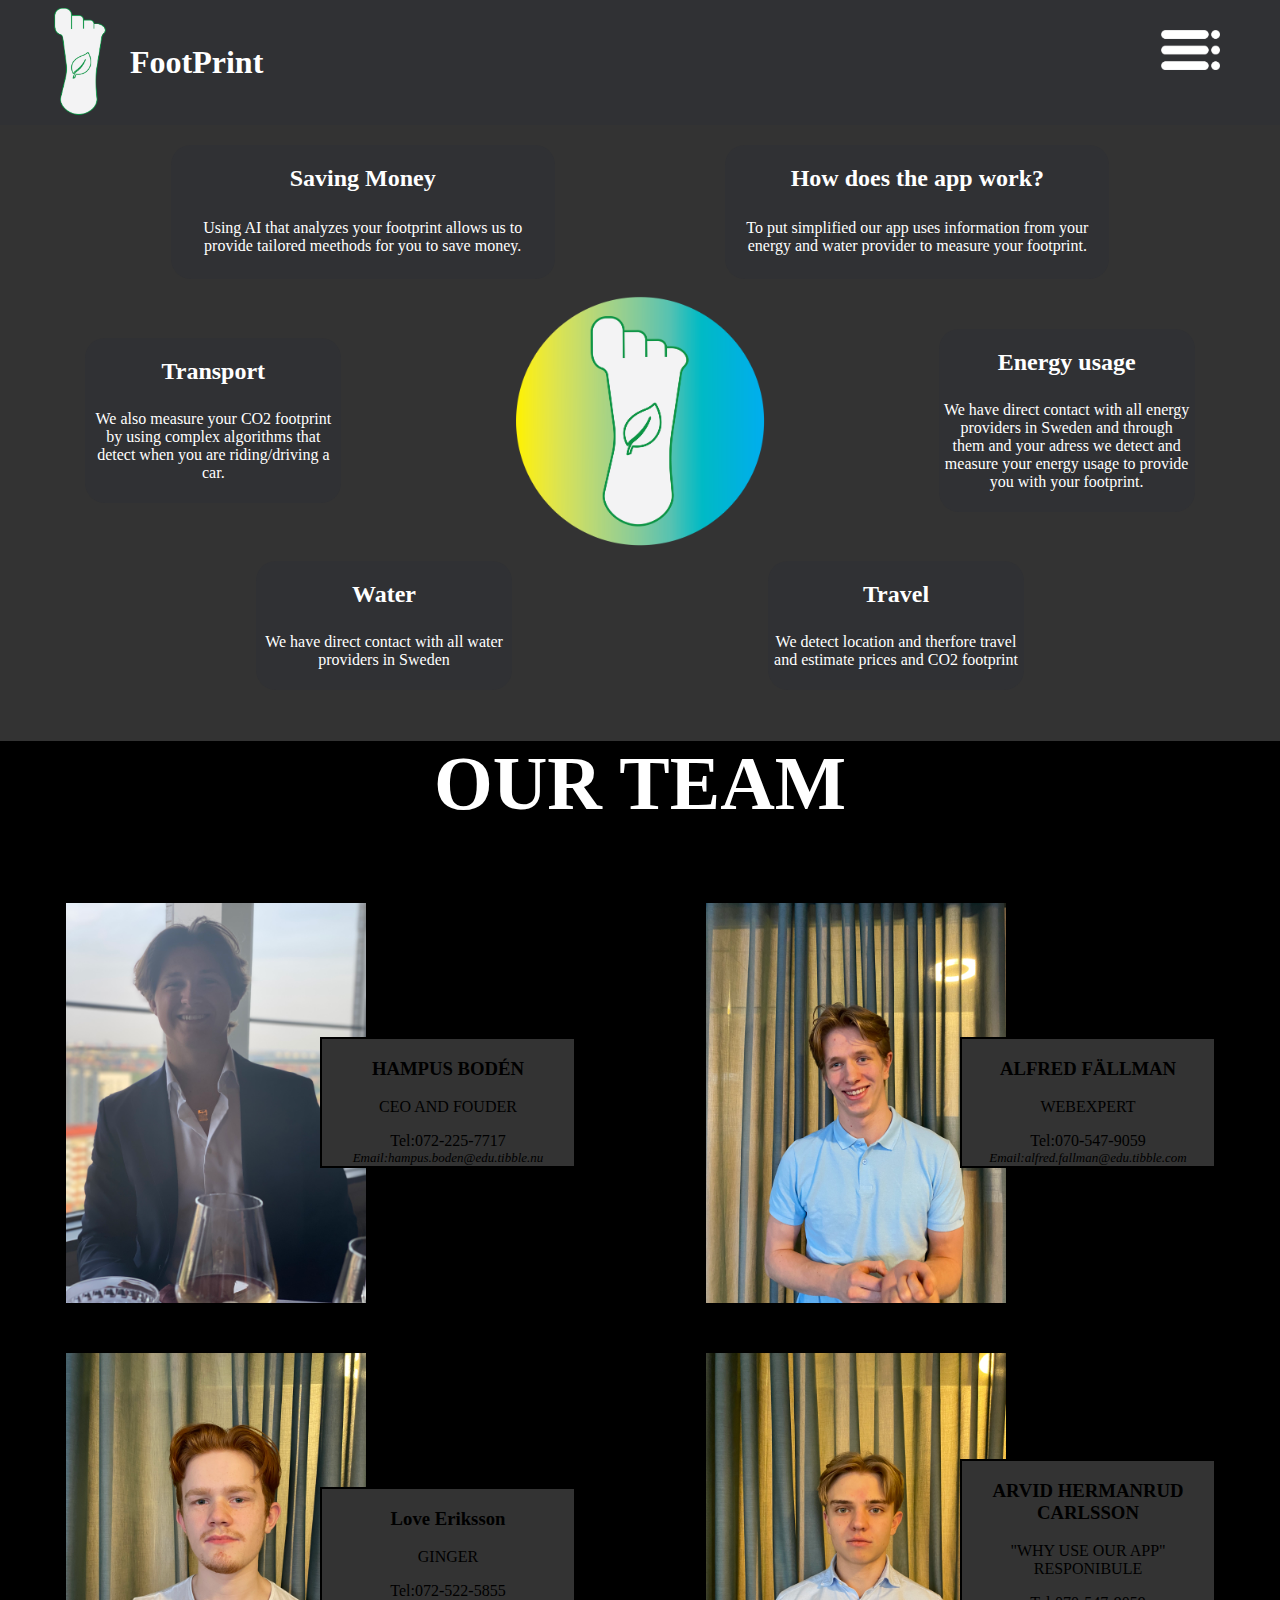
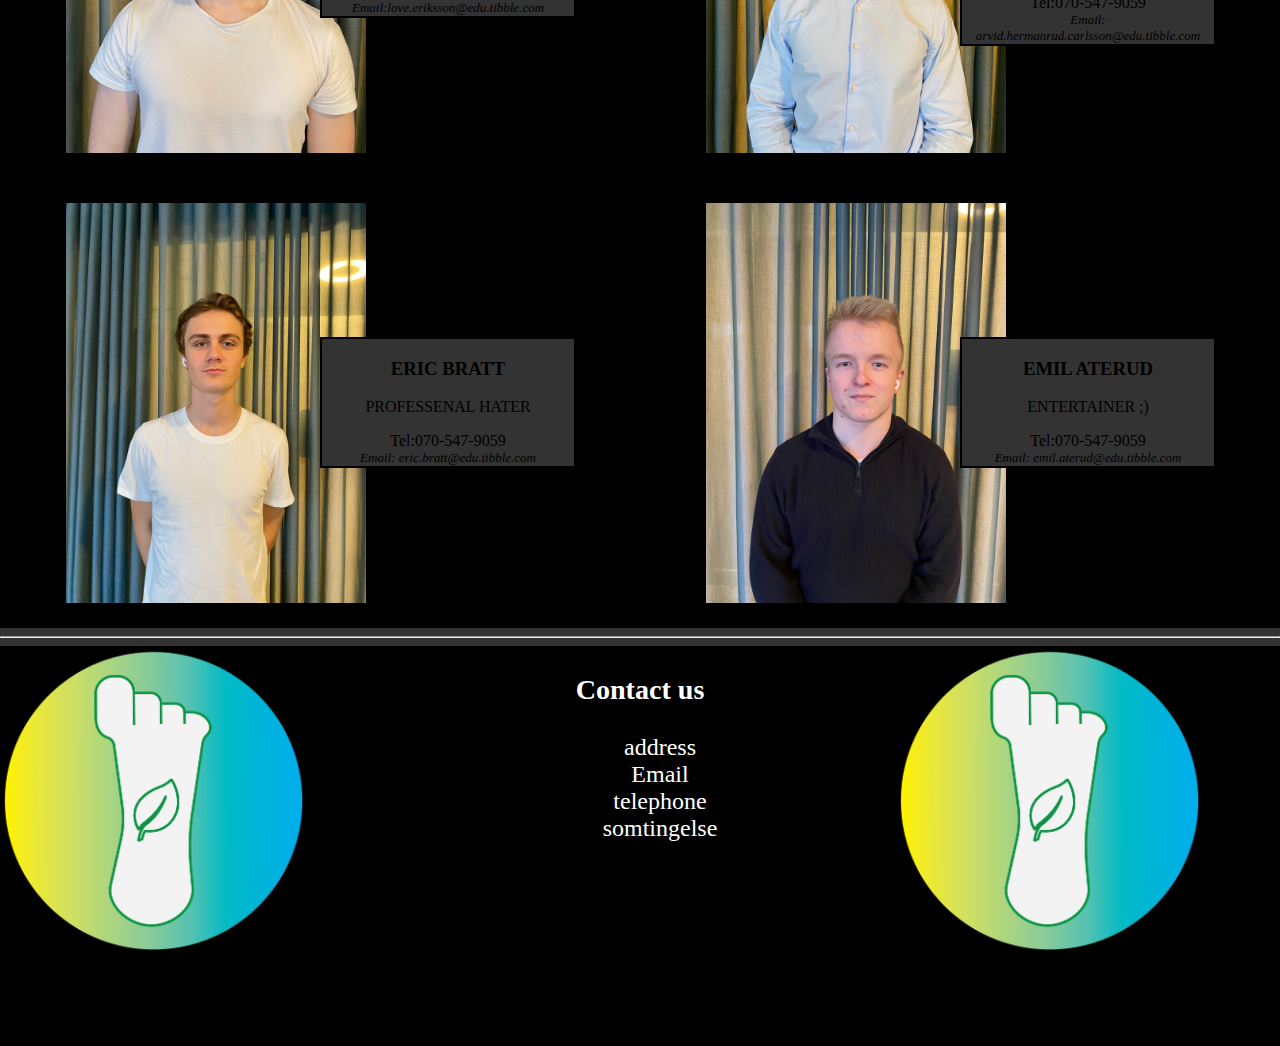
<file: index.html>
<!DOCTYPE html>
<html lang="en">
  <head>
    <meta charset="UTF-8" />
    <meta name="viewport" content="width=device-width, initial-scale=1.0" />
    <title>Footprint</title>
    <link rel="stylesheet" href="css/index.css" />
  </head>
  <body>
    <div id="header">
      <div id="headerL">
        <img
          style="width: 100px; height: 125px"
          src="images/FootPrint-01.png"
          alt=""
        />
        <h1>FootPrint</h1>
      </div>
      <div style="margin-top: 30px">
        <img
          style="height: 40px"
          src="/images/206-2069918_menu-icon-png-menu-icon-white-png.png"
          alt="Menu"
        />
      </div>
    </div>
    <section id="Landing">
      <div id="LandingDiv">
        <div class="Landing">
          <div class="contL" id="CL1">
            <h2>Saving Money</h2>
            <p>
              Using AI that analyzes your footprint allows us to provide
              tailored meethods for you to save money.
            </p>
          </div>
          <div class="contL" id="CL1">
            <h2>How does the app work?</h2>
            <p>
              To put simplified our app uses information from your energy and
              water provider to measure your footprint.
            </p>
          </div>
        </div>
        <div class="Landing" id="LH2">
          <div class="contL" id="CL2">
            <h2>Transport</h2>
            <p>
              We also measure your CO2 footprint by using complex algorithms
              that detect when you are riding/driving a car.
            </p>
          </div>
          <img
            id="LogoImgLand"
            src="images/FootPrintWeb-01 (2).png"
            alt="LogoCustom"
          />
          <div class="contL" id="CL2">
            <h2>Energy usage</h2>
            <p>
              We have direct contact with all energy providers in Sweden and
              through them and your adress we detect and measure your energy
              usage to provide you with your footprint.
            </p>
          </div>
        </div>
        <div class="Landing" id="LH3">
          <div class="contL" id="CL3">
            <h2>Water</h2>
            <p>We have direct contact with all water providers in Sweden</p>
          </div>

          <div class="contL" id="CL3">
            <h2>Travel</h2>
            <p>
              We detect location and therfore travel and estimate prices and CO2
              footprint
            </p>
          </div>
        </div>
      </div>
    </section>
    <section id="about-us">
      <div class="about-us-heading">
        <h1>OUR TEAM</h1>
      </div>
      <div class="about-us-body">
        <div class="team-member-boxes">
          <div class="box-parts">
            <div class="team-member-photos">
              <img src="bilder/Hampus.jpeg" alt="Hampus" class="center-bild" />
            </div>
          </div>
          <div class="box-parts">
            <div class="team-member-name">
              <h3>HAMPUS BODÉN</h3>
              <p>CEO AND FOUDER</p>
            </div>
            <div class="team-member-number">
              <a href="tel:112">Tel:072-225-7717</a>
            </div>
            <div class="team-member-email">
              <address>Email:hampus.boden@edu.tibble.nu</address>
            </div>
          </div>
        </div>

        <div class="team-member-boxes">
          <div class="box-parts">
            <div class="team-member-photos">
              <img src="bilder/alfred.jpeg" alt="alfred" class="center-bild" />
            </div>
          </div>
          <div class="box-parts">
            <div class="team-member-name">
              <h3>ALFRED FÄLLMAN</h3>
              <p>WEBEXPERT</p>
            </div>
            <div class="team-member-number">
              <a href="tel:112">Tel:070-547-9059</a>
            </div>
            <div class="team-member-email">
              <address>Email:alfred.fallman@edu.tibble.com</address>
            </div>
          </div>
        </div>

        <div class="team-member-boxes">
          <div class="box-parts">
            <div class="team-member-photos">
              <img src="bilder/Love.jpeg" alt="love" class="center-bild" />
            </div>
          </div>
          <div class="box-parts">
            <div class="team-member-name">
              <h3>Love Eriksson</h3>
              <p>GINGER</p>
            </div>
            <div class="team-member-number">
              <a href="tel:112">Tel:072-522-5855</a>
            </div>
            <div class="team-member-email">
              <address>Email:love.eriksson@edu.tibble.com</address>
            </div>
          </div>
        </div>

        <div class="team-member-boxes">
          <div class="box-parts">
            <div class="team-member-photos">
              <img src="bilder/arvid.jpeg" alt="arvid" class="center-bild" />
            </div>
          </div>
          <div class="box-parts">
            <div class="team-member-name">
              <h3>ARVID HERMANRUD CARLSSON</h3>
              <p>"WHY USE OUR APP" RESPONIBULE</p>
            </div>
            <div class="team-member-number">
              <a href="tel:112">Tel:070-547-9059</a>
            </div>
            <div class="team-member-email">
              <address>Email: arvid.hermanrud.carlsson@edu.tibble.com</address>
            </div>
          </div>
        </div>

        <div class="team-member-boxes">
          <div class="box-parts">
            <div class="team-member-photos">
              <img src="bilder/eric.jpeg" alt="eric" class="center-bild" />
            </div>
          </div>
          <div class="box-parts">
            <div class="team-member-name">
              <h3>ERIC BRATT</h3>
              <p>PROFESSENAL HATER</p>
            </div>
            <div class="team-member-number">
              <a href="tel:112">Tel:070-547-9059</a>
            </div>
            <div class="team-member-email">
              <address>Email: eric.bratt@edu.tibble.com</address>
            </div>
          </div>
        </div>

        <div class="team-member-boxes">
          <div class="box-parts">
            <div class="team-member-photos">
              <img src="bilder/emil.jpeg" alt="Emil" class="center-bild" />
            </div>
          </div>
          <div class="box-parts">
            <div class="team-member-name">
              <h3>EMIL ATERUD</h3>
              <p>ENTERTAINER ;)</p>
            </div>
            <div class="team-member-number">
              <a href="tel:112">Tel:070-547-9059</a>
            </div>
            <div class="team-member-email">
              <address>Email: emil.aterud@edu.tibble.com</address>
            </div>
          </div>
        </div>
      </div>
    </section>
    <hr style="background-color: black" />
    <footer>
      <div class="footer">
        <div class="footer-loga">
          <img src="Loga/loga_med backgrund_stor.png" alt="loga" />
        </div>
        <div class="footer-contact">
          <h3>Contact us</h3>
          <ul>
            <li>address</li>
            <li>Email</li>
            <li>telephone</li>
            <li>somtingelse</li>
          </ul>
        </div>
        <div class="footer-loga">
          <img src="Loga/loga_med backgrund_stor.png" alt="loga" />
        </div>
      </div>
    </footer>
  </body>
</html>
</file>
<file: css/index.css>
body {
  margin: 0 0 0 0;
  background-color: #333;
}
/*css från affe*/
body h1 {
  color: white;
}

div#header {
  height: 125px;
  background-color: #303134;
  display: flex;
  justify-content: space-between;
  padding-left: 30px;
  padding-right: 60px;
}

div#headerL {
  display: flex;
  height: 125px;
  align-items: center;
}

div#LandingDiv {
  margin-top: 20px;
}

div.contL {
  width: 20%;
  background-color: #303134;
  border-radius: 20px;
}

.contL :hover {
  transform: scale(1.1);
  margin-right: 40px;
  margin-left: 26px;
}

#CL1 {
  height: auto;
  width: 30%;
}

#CL2 {
  height: auto;
}

#CL3 {
  height: auto;
}

.contL h2 {
  text-align: center;
}

.contL p {
  padding: 2%;
  text-align: center;
}

div.Landing {
  color: white;
  display: flex;
  justify-content: space-evenly;
  align-items: center;
  margin-bottom: 1%;
}

#LH2 {
  display: flex;
  justify-content: space-around;
}

#LH3 {
  display: flex;
  justify-content: space-evenly;
}

#LogoImgLand {
  width: 20%;
  height: 20%;
}

/*Vi i företaget css*/
#about-us {
  background-color: black;
}
.about-us-heading h1 {
  text-align: center;
  font-size: 2cm;
}
.about-us-body {
  width: auto;
  height: inherit;
  background-color: black;
  display: flex;
  justify-content: space-around;
  flex-wrap: wrap;
}
/*.team-member-boxes {
  width: 40%;
  margin-top: 50px;
  margin-bottom: 50px;
  background-color: #333;
  padding: 20px;
  display: flex;
  justify-content: space-around;
  flex-wrap: wrap;
}*/
.team-member-boxes {
  width: 40%;
  min-width: 300px;
  margin-bottom: 25px;
  margin-top: 25px;
  /*border: solid black 2px;*/
  height: 400px;
  background-color: black;
  display: flex;
  align-items: center;
}
.box-parts {
  border: black solid 2px;
  height: auto;
  width: 50%;
  min-width: 200px;
  background-color: #333;
  padding: 0px;
  text-align: center;
  display: flex;
  flex-direction: column;
  justify-content: space-around;
}
.team-member-photos img {
  height: 400px;
  min-width: 300px;
}
.center-bild {
  display: block;
  margin-left: auto;
  margin-right: auto;
}
.team-member-name {
  text-align: center;
}
.team-member-number {
  display: flex;
  justify-content: center;
}
.team-member-number a {
  color: black;
  background-color: #333;
  text-decoration: none;
}
.team-member-number a:hover {
  background-color: #333;
  color: white;
  transition: 0.5s ease-out;
  /*text-decoration: underline solid black 2px;*/
}
.team-member-email {
  text-align: center;
  font-size: small;
}

/*Footer css*/
footer {
  background-color: black;
  height: 400px;
}
.footer {
  width: 100%;
  display: flex;
  justify-content: space-between;
}
.footer-loga {
  width: 30%;
}
.footer-loga img {
  width: 80%;
}
.footer-contact {
  width: 30%;
  text-align: center;
  color: white;
  font-size: x-large;
}
.footer-contact ul {
  list-style-type: none;
}
</file>
